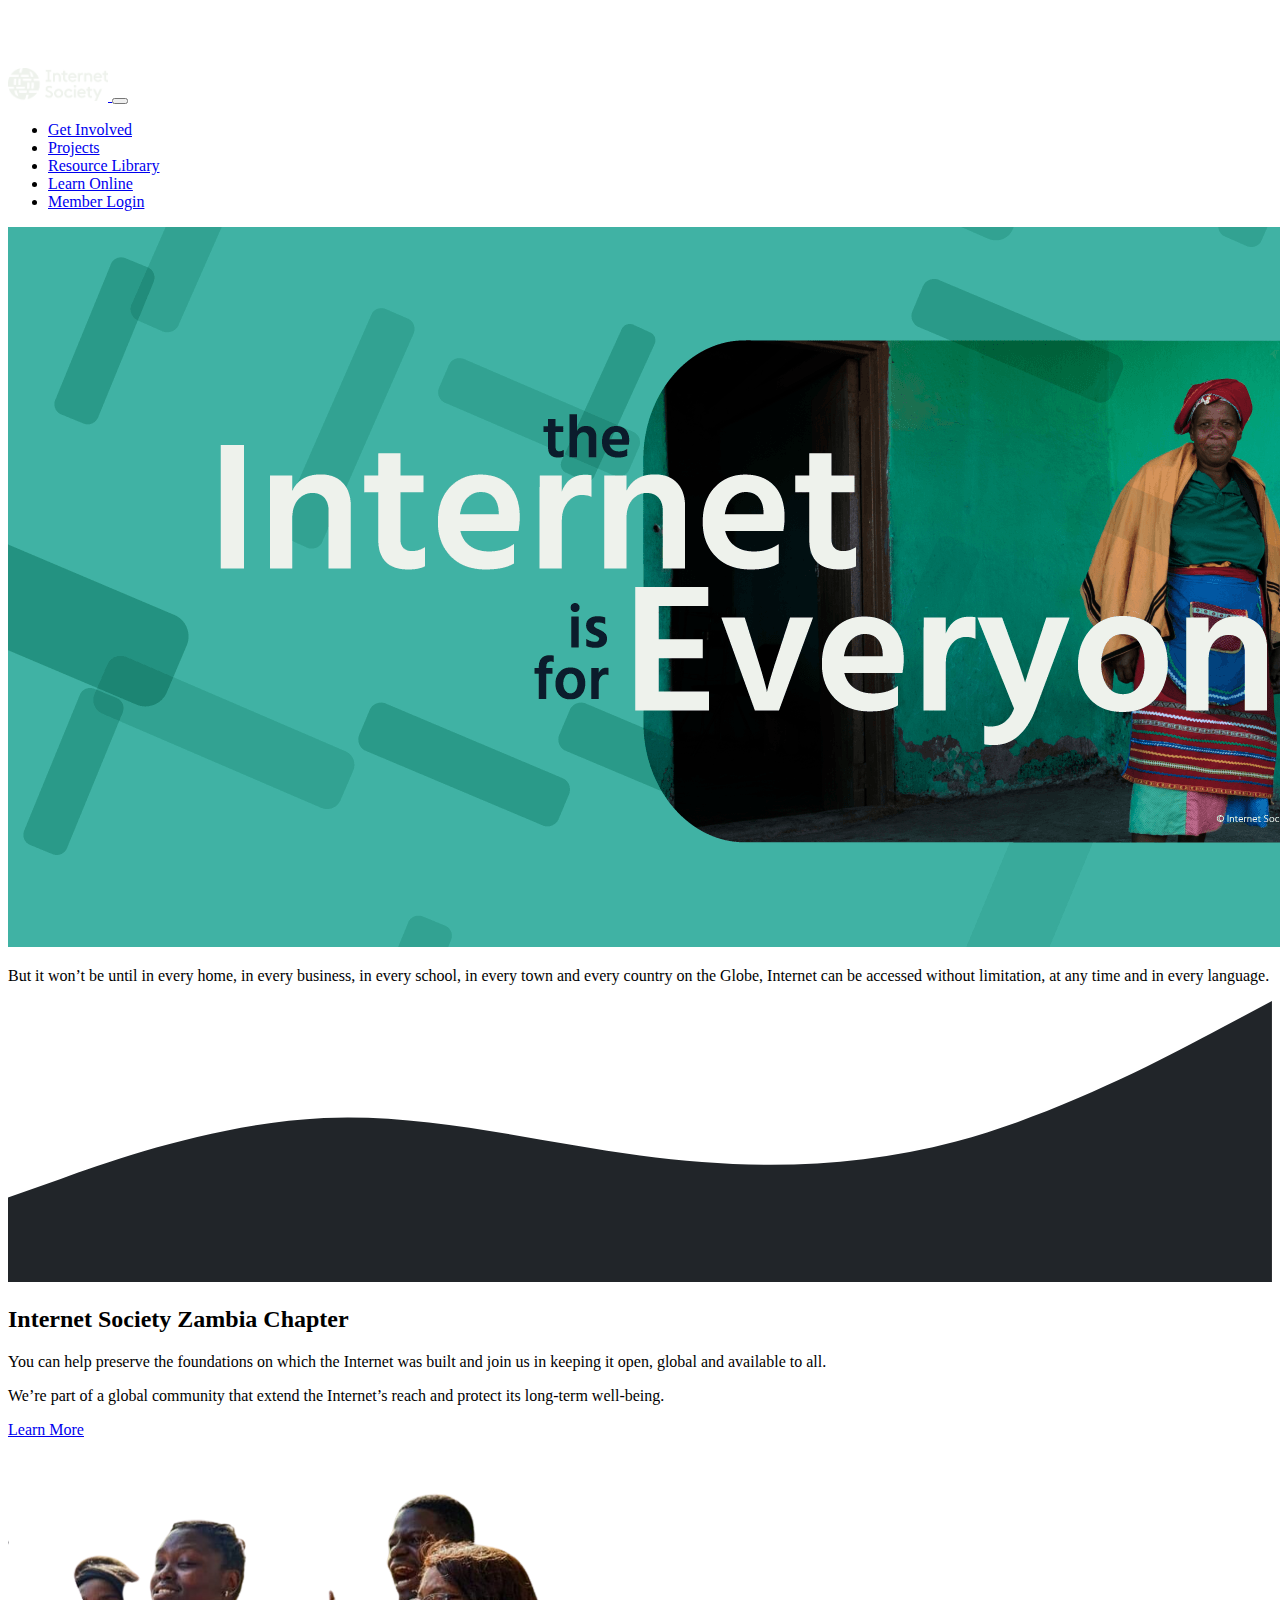
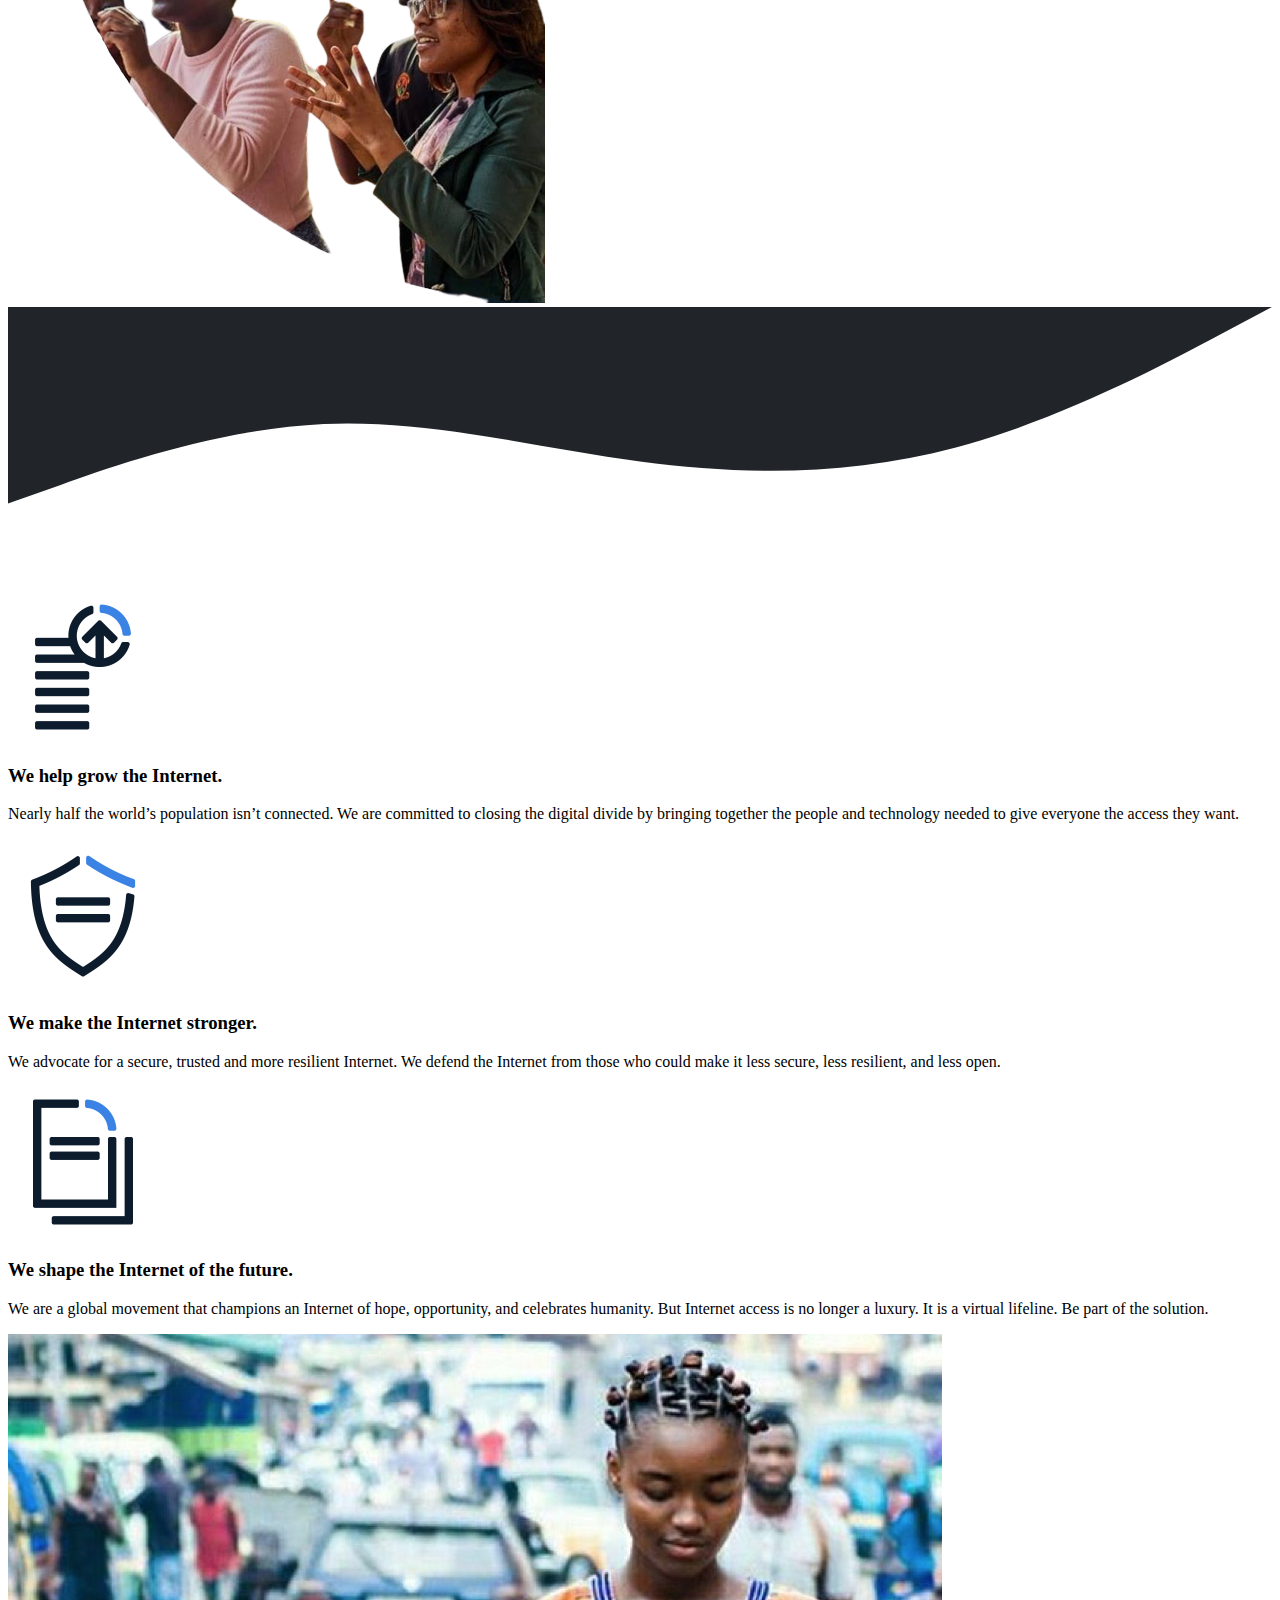
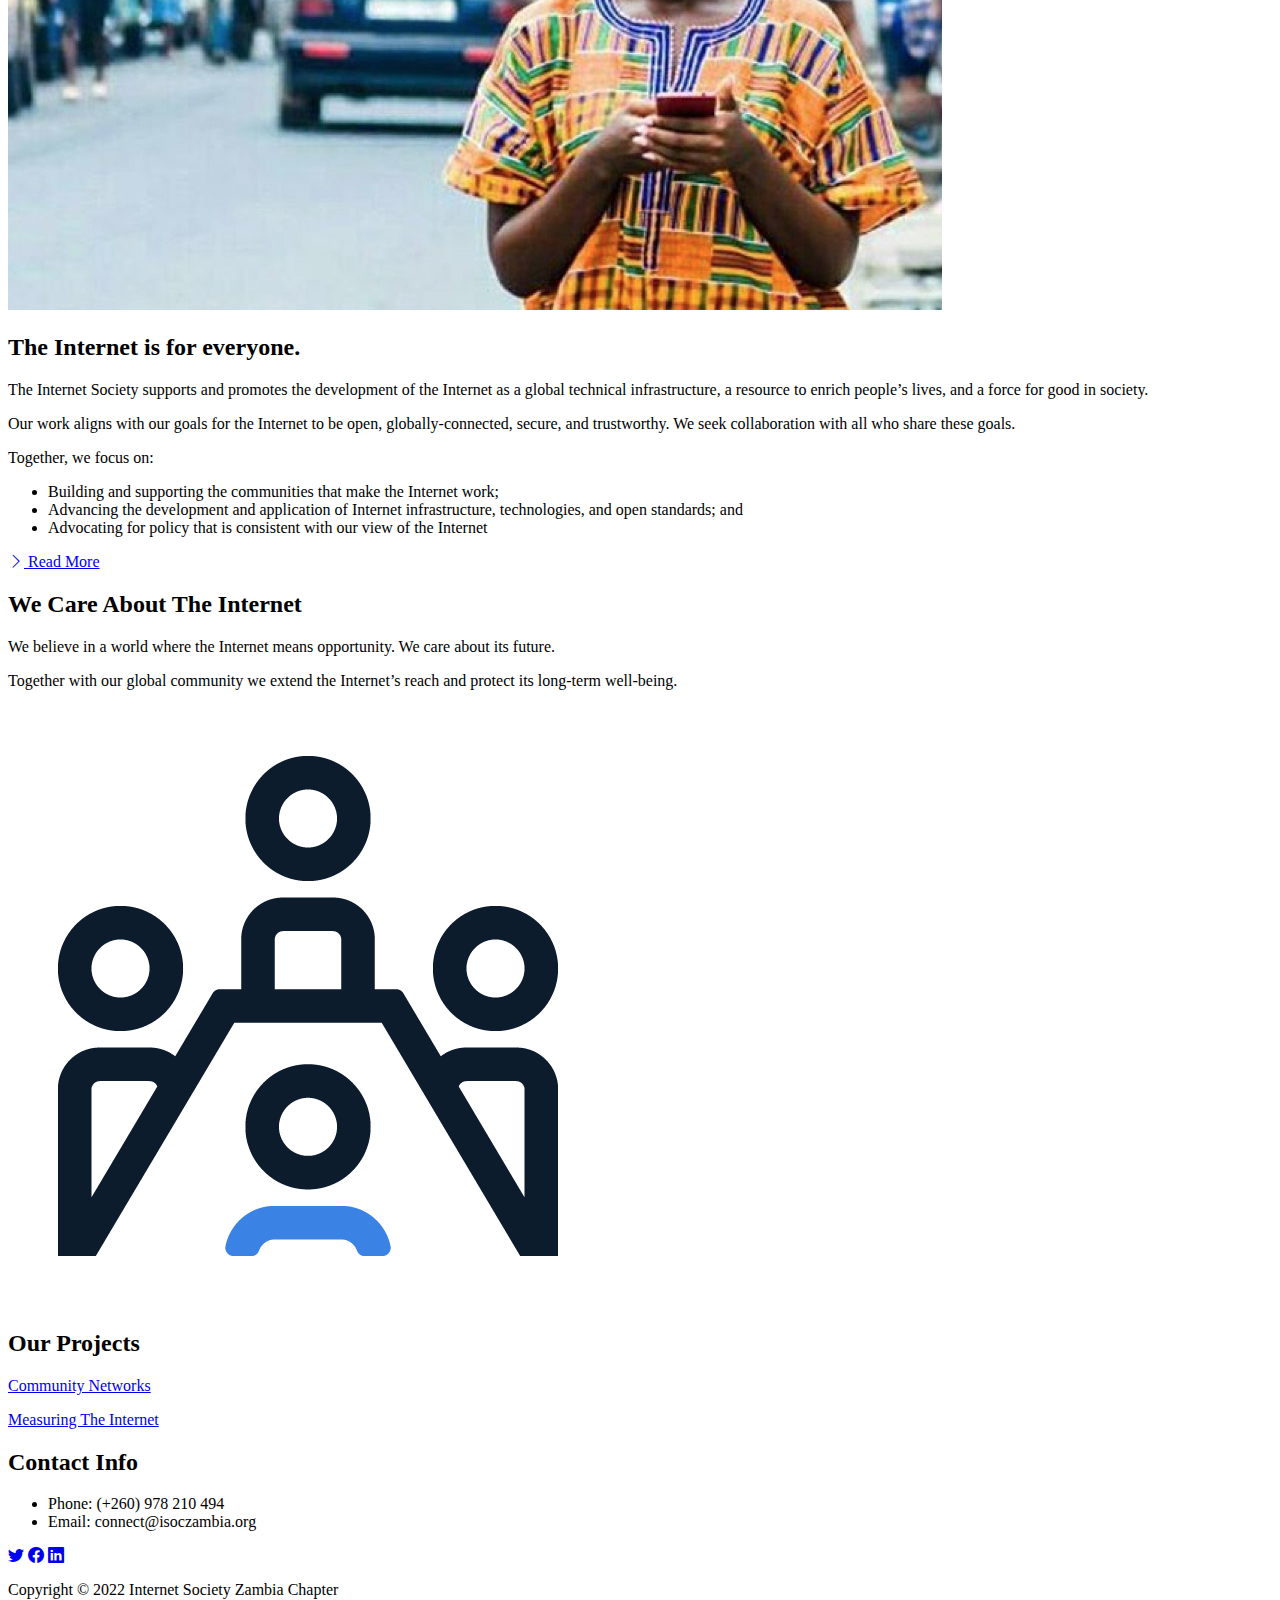
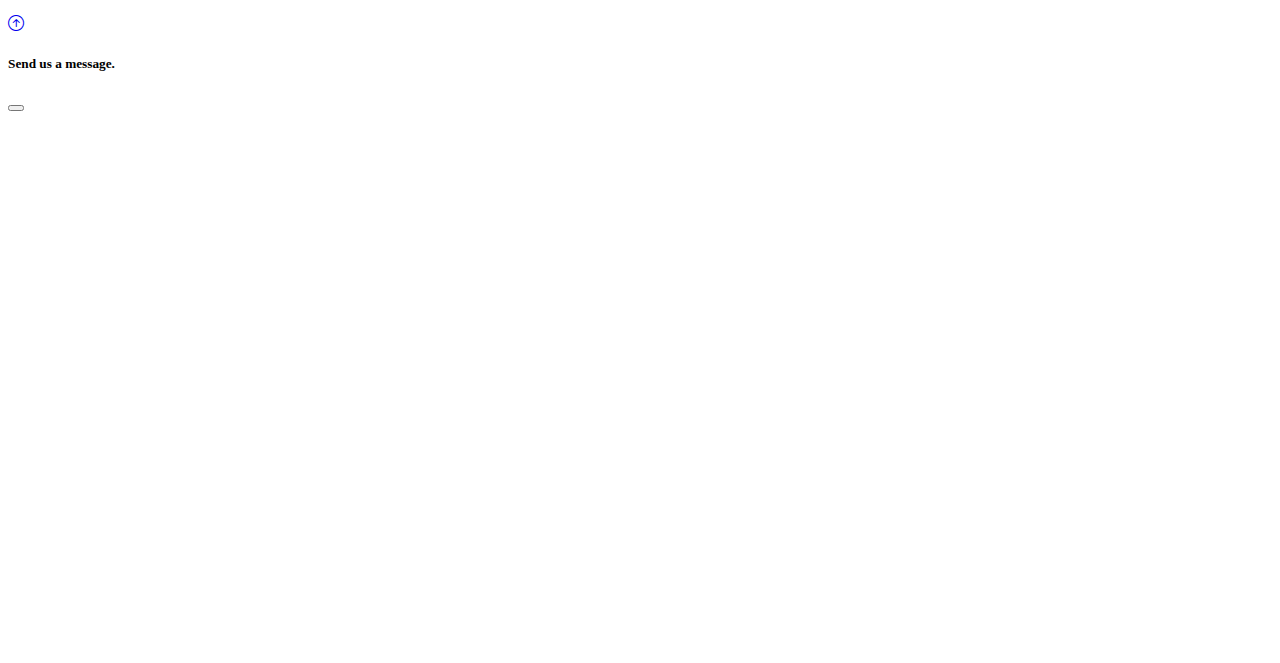
<file: index.html>
<!DOCTYPE html>
<html lang="en">
  <head>
    <meta charset="UTF-8" />
    <meta http-equiv="X-UA-Compatible" content="IE=edge" />
    <meta name="viewport" content="width=device-width, initial-scale=1.0" />
    <link
      href="https://cdn.jsdelivr.net/npm/bootstrap@5.0.1/dist/css/bootstrap.min.css"
      rel="stylesheet"
      integrity="sha384-+0n0xVW2eSR5OomGNYDnhzAbDsOXxcvSN1TPprVMTNDbiYZCxYbOOl7+AMvyTG2x"
      crossorigin="anonymous"
    />
    <link
      rel="stylesheet"
      href="https://cdn.jsdelivr.net/npm/bootstrap-icons@1.3.0/font/bootstrap-icons.css"
    />
    <link
      rel="stylesheet"
      href="https://cdn.jsdelivr.net/npm/bootstrap-icons@1.8.1/font/bootstrap-icons.css"
    />
    <link
      href="https://api.mapbox.com/mapbox-gl-js/v2.1.1/mapbox-gl.css"
      rel="stylesheet"
    />
    <link rel="stylesheet" href="style.css" />
    <title>ISOC Zambia Chapter</title>
  </head>

  <body>
    <!-- Navbar -->
    <nav
      class="navbar navbar-expand-lg bg-dark navbar-dark py-3 fixed-top shadow"
    >
      <div class="container">
        <a class="navbar-brand" href="#">
          <img
            src="/img/ISOC Logo_Light-RGB.png"
            alt=""
            width="100"
            height="100%"
          />
        </a>
        <button
          class="navbar-toggler"
          type="button"
          data-bs-toggle="collapse"
          data-bs-target="#navmenu"
        >
          <span class="navbar-toggler-icon"></span>
        </button>

        <div class="collapse navbar-collapse" id="navmenu">
          <ul class="navbar-nav ms-auto">
            <li class="nav-item">
              <a
                href="#https://www.internetsociety.org/get-involved/"
                target="new"
                class="nav-link"
                >Get Involved</a
              >
            </li>
            <li class="nav-item">
              <a href="#projects" class="nav-link">Projects</a>
            </li>
            <li class="nav-item">
              <a
                href="https://www.internetsociety.org/resource-library/"
                target="new"
                class="nav-link"
                >Resource Library</a
              >
            </li>
            <li class="nav-item">
              <a
                href="https://learning.internetsociety.org/"
                target="new"
                class="nav-link"
                >Learn Online</a
              >
            </li>
            <li class="nav-item">
              <a
                href="https://admin.internetsociety.org/622619/User/Login"
                target="new"
                class="nav-link"
                >Member Login</a
              >
            </li>
          </ul>
        </div>
      </div>
    </nav>

    <img src="./img/slide-2.png" class="d-block w-100" alt="..." />
    <div class="container">
      <p class="display-6 text-center my-5">
        But it won’t be until in every home, in every business, in every school,
        in every town and every country on the Globe, Internet can be accessed
        without limitation, at any time and in every language.
      </p>
    </div>
    <svg xmlns="http://www.w3.org/2000/svg" viewBox="0 0 1440 320">
      <path
        fill="#212529"
        fill-opacity="1"
        d="M0,224L60,202.7C120,181,240,139,360,133.3C480,128,600,160,720,176C840,192,960,192,1080,160C1200,128,1320,64,1380,32L1440,0L1440,320L1380,320C1320,320,1200,320,1080,320C960,320,840,320,720,320C600,320,480,320,360,320C240,320,120,320,60,320L0,320Z"
      ></path>
    </svg>

    <!-- Showcase -->
    <section
      class="bg-dark text-light p-5 p-lg-0 pt-lg-5 text-center text-sm-start"
    >
      <div class="container">
        <div class="d-sm-flex align-items-center justify-content-between">
          <div>
            <h2>
              <span class="text-success">Internet </span>
              <span class="text-danger">Society </span>
              <span class="text-warning">Zambia </span>
              <span style="color: black">Chapter</span>
            </h2>
            <p class="h5 my-4">
              You can help preserve the foundations on which the Internet was
              built and join us in keeping it open, global and available to all.
            </p>
            <p class="h5 my-4">
              We’re part of a global community that extend the Internet’s reach
              and protect its long-term well-being.
            </p>
            <a
              class="btn btn-light btn-lg shadow my-3"
              href="https://www.internetsociety.org/"
              target="_blank"
            >
              Learn More
            </a>
          </div>
          <img
            class="img-fluid w-50 d-sm-block"
            src="img/isoc-members.png"
            alt=""
          />
        </div>
      </div>
    </section>
    <svg xmlns="http://www.w3.org/2000/svg" viewBox="0 0 1440 320">
      <path
        fill="#212529"
        fill-opacity="1"
        d="M0,224L60,202.7C120,181,240,139,360,133.3C480,128,600,160,720,176C840,192,960,192,1080,160C1200,128,1320,64,1380,32L1440,0L1440,0L1380,0C1320,0,1200,0,1080,0C960,0,840,0,720,0C600,0,480,0,360,0C240,0,120,0,60,0L0,0Z"
      ></path>
    </svg>

    <!-- Boxes -->
    <section class="p-5">
      <div class="container">
        <div class="row text-center g-4">
          <div class="col-md">
            <div class="card bg-dark text-light">
              <div class="card-body text-center">
                <div class="h1 mb-3">
                  <img
                    src="img/Iconography-Grants_arrow-Dark-RGB.png"
                    class="img-fluid rounded-circle shadow p-2"
                    width="150px"
                    alt="..."
                  />
                </div>
                <h3 class="card-title mb-3">We help grow the Internet.</h3>
                <p class="card-text">
                  Nearly half the world’s population isn’t connected. We are
                  committed to closing the digital divide by bringing together
                  the people and technology needed to give everyone the access
                  they want.
                </p>
                <!-- <a href="#" class="btn btn-primary">Read More</a> -->
              </div>
            </div>
          </div>
          <div class="col-md">
            <div class="card bg-secondary text-light">
              <div class="card-body text-center">
                <div class="h1 mb-3">
                  <div class="h1 mb-3">
                    <img
                      src="img/Iconography-Trust-Dark-RGB.png"
                      class="img-fluid rounded-circle shadow p-2"
                      width="150px"
                      alt="..."
                    />
                  </div>
                </div>
                <h3 class="card-title mb-3">We make the Internet stronger.</h3>
                <p class="card-text">
                  We advocate for a secure, trusted and more resilient Internet.
                  We defend the Internet from those who could make it less
                  secure, less resilient, and less open.
                </p>
                <!-- <a href="#" class="btn btn-dark">Read More</a> -->
              </div>
            </div>
          </div>
          <div class="col-md">
            <div class="card bg-dark text-light">
              <div class="card-body text-center">
                <div class="h1 mb-3">
                  <div class="h1 mb-3">
                    <img
                      src="img/Iconography-Policy-Dark-RGB.png"
                      class="img-fluid rounded-circle shadow p-2"
                      width="150px"
                      alt="..."
                    />
                  </div>
                </div>
                <h3 class="card-title mb-3">
                  We shape the Internet of the future.
                </h3>
                <p class="card-text">
                  We are a global movement that champions an Internet of hope,
                  opportunity, and celebrates humanity. But Internet access is
                  no longer a luxury. It is a virtual lifeline. Be part of the
                  solution.
                </p>
                <!-- <a href="#" class="btn btn-primary">Read More</a> -->
              </div>
            </div>
          </div>
        </div>
      </div>
    </section>

    <!-- Learn Sections -->
    <section id="learn" class="p-5">
      <div class="container">
        <div class="row align-items-center justify-content-between">
          <div class="col-md">
            <img
              src="img/girl-using-internet-on-mobile.jpg"
              class="img-fluid"
              alt=""
            />
          </div>
          <div class="col-md p-5">
            <h2>The Internet is for everyone.</h2>
            <p class="lead">
              The Internet Society supports and promotes the development of the
              Internet as a global technical infrastructure, a resource to
              enrich people’s lives, and a force for good in society.
            </p>
            <p>
              Our work aligns with our goals for the Internet to be open,
              globally-connected, secure, and trustworthy. We seek collaboration
              with all who share these goals.
            </p>
            <p></p>

            <p>Together, we focus on:</p>

            <ul>
              <li>
                Building and supporting the communities that make the Internet
                work;
              </li>
              <li>
                Advancing the development and application of Internet
                infrastructure, technologies, and open standards; and
              </li>
              <li>
                Advocating for policy that is consistent with our view of the
                Internet
              </li>
            </ul>

            <a
              href="https://www.internetsociety.org/about-internet-society/"
              target="new"
              class="btn btn-light mt-3"
            >
              <i class="bi bi-chevron-right"></i> Read More
            </a>
          </div>
        </div>
      </div>
    </section>

    <section id="learn" class="p-5 bg-dark text-light">
      <div class="container">
        <div class="row align-items-center justify-content-between">
          <div class="col-md p-5">
            <h2>We Care About The Internet</h2>
            <p class="lead">
              We believe in a world where the Internet means opportunity. We
              care about its future.
            </p>
            <p class="lead">
              Together with our global community we extend the Internet’s reach
              and protect its long-term well-being.
            </p>
            <!-- <a href="#" class="btn btn-light mt-3">
              <i class="bi bi-chevron-right"></i> Read More
            </a> -->
          </div>
          <div class="col-md">
            <img
              src="img/Iconography-Multistakeholder-Dark-RGB.png"
              class="img-fluid"
              alt=""
            />
          </div>
        </div>
      </div>
    </section>

    <!-- Question Accordion -->
    <section id="projects" class="p-5">
      <div class="container">
        <h2 class="text-center mb-4">Our Projects</h2>
        <p class="h4 text-center">
          <a
            href="https://www.internetsociety.org/issues/community-networks/"
            target="new"
            >Community Networks</a
          >
        </p>
        <p class="h4 text-center">
          <a
            href="https://www.internetsociety.org/issues/measurement/"
            target="new"
            >Measuring The Internet</a
          >
        </p>
      </div>
    </section>

    <!-- Contact & Map -->
    <section class="p-5">
      <div class="container">
        <div class="row g-4">
          <div class="col-md">
            <h2 class="text-center mb-4">Contact Info</h2>
            <ul class="list-group list-group-flush lead">
              <li class="list-group-item">
                <span class="fw-bold">Phone:</span> (+260) 978 210 494
              </li>
              <li class="list-group-item">
                <span class="fw-bold">Email:</span> connect@isoczambia.org
              </li>
              <!-- <li class="list-group-item">
                            <span class="fw-bold">Physical Address:</span> Plot 16948B,
                            Thabo Mbeki Rd, Lusaka 10101
                        </li> -->
            </ul>
          </div>
          <div class="col-md">
            <div id="map"></div>
          </div>
        </div>
      </div>
    </section>

    <!-- Footer -->
    <footer class="p-5 bg-dark text-white text-center position-relative">
      <div class="container">
        <p class="h1 text-white">
          <a href="https://twitter.com/isoczm" target="new"
            ><i class="bi bi-twitter"></i
          ></a>
          <a
            href="https://www.facebook.com/Internet-Society-Zambia-Chapter-104385985211042"
            target="new"
            ><i class="bi bi-facebook"></i
          ></a>
          <a href="https://www.linkedin.com/company/isoczm/" target="new"
            ><i class="bi bi-linkedin"></i
          ></a>
        </p>
        <p class="lead">
          Copyright &copy; 2022 Internet Society Zambia Chapter
        </p>

        <a href="#" class="position-absolute bottom-0 end-0 p-5">
          <i class="bi bi-arrow-up-circle h1"></i>
        </a>
      </div>
    </footer>

    <!-- Modal -->
    <div
      class="modal fade"
      id="enroll"
      tabindex="-1"
      aria-labelledby="enrollLabel"
      aria-hidden="true"
    >
      <div class="modal-dialog">
        <div class="modal-content">
          <div class="modal-header">
            <h5 class="modal-title" id="enrollLabel">Send us a message.</h5>
            <button
              type="button"
              class="btn-close"
              data-bs-dismiss="modal"
              aria-label="Close"
            ></button>
          </div>
          <div class="modal-body">
            <iframe
              id="JotFormIFrame-212431130799554"
              title="Clone of General Inquiry Contact Form"
              onload="window.parent.scrollTo(0,0)"
              allowtransparency="true"
              allowfullscreen="true"
              allow="geolocation; microphone; camera"
              src="https://form.jotform.com/212431130799554"
              frameborder="0"
              style="min-width: 100%; height: 539px; border: none"
              scrolling="no"
            >
            </iframe>
            <script type="text/javascript">
              var ifr = document.getElementById(
                "JotFormIFrame-212431130799554"
              );
              if (ifr) {
                var src = ifr.src;
                var iframeParams = [];
                if (
                  window.location.href &&
                  window.location.href.indexOf("?") > -1
                ) {
                  iframeParams = iframeParams.concat(
                    window.location.href
                      .substr(window.location.href.indexOf("?") + 1)
                      .split("&")
                  );
                }
                if (src && src.indexOf("?") > -1) {
                  iframeParams = iframeParams.concat(
                    src.substr(src.indexOf("?") + 1).split("&")
                  );
                  src = src.substr(0, src.indexOf("?"));
                }
                iframeParams.push("isIframeEmbed=1");
                ifr.src = src + "?" + iframeParams.join("&");
              }
              window.handleIFrameMessage = function (e) {
                if (typeof e.data === "object") {
                  return;
                }
                var args = e.data.split(":");
                if (args.length > 2) {
                  iframe = document.getElementById(
                    "JotFormIFrame-" + args[args.length - 1]
                  );
                } else {
                  iframe = document.getElementById("JotFormIFrame");
                }
                if (!iframe) {
                  return;
                }
                switch (args[0]) {
                  case "scrollIntoView":
                    iframe.scrollIntoView();
                    break;
                  case "setHeight":
                    iframe.style.height = args[1] + "px";
                    break;
                  case "collapseErrorPage":
                    if (iframe.clientHeight > window.innerHeight) {
                      iframe.style.height = window.innerHeight + "px";
                    }
                    break;
                  case "reloadPage":
                    window.location.reload();
                    break;
                  case "loadScript":
                    if (
                      !window.isPermitted(e.origin, [
                        "jotform.com",
                        "jotform.pro",
                      ])
                    ) {
                      break;
                    }
                    var src = args[1];
                    if (args.length > 3) {
                      src = args[1] + ":" + args[2];
                    }
                    var script = document.createElement("script");
                    script.src = src;
                    script.type = "text/javascript";
                    document.body.appendChild(script);
                    break;
                  case "exitFullscreen":
                    if (window.document.exitFullscreen)
                      window.document.exitFullscreen();
                    else if (window.document.mozCancelFullScreen)
                      window.document.mozCancelFullScreen();
                    else if (window.document.mozCancelFullscreen)
                      window.document.mozCancelFullScreen();
                    else if (window.document.webkitExitFullscreen)
                      window.document.webkitExitFullscreen();
                    else if (window.document.msExitFullscreen)
                      window.document.msExitFullscreen();
                    break;
                }
                var isJotForm = e.origin.indexOf("jotform") > -1 ? true : false;
                if (
                  isJotForm &&
                  "contentWindow" in iframe &&
                  "postMessage" in iframe.contentWindow
                ) {
                  var urls = {
                    docurl: encodeURIComponent(document.URL),
                    referrer: encodeURIComponent(document.referrer),
                  };
                  iframe.contentWindow.postMessage(
                    JSON.stringify({ type: "urls", value: urls }),
                    "*"
                  );
                }
              };
              window.isPermitted = function (originUrl, whitelisted_domains) {
                var url = document.createElement("a");
                url.href = originUrl;
                var hostname = url.hostname;
                var result = false;
                if (typeof hostname !== "undefined") {
                  whitelisted_domains.forEach(function (element) {
                    if (
                      hostname.slice(-1 * element.length - 1) ===
                        ".".concat(element) ||
                      hostname === element
                    ) {
                      result = true;
                    }
                  });
                  return result;
                }
              };
              if (window.addEventListener) {
                window.addEventListener("message", handleIFrameMessage, false);
              } else if (window.attachEvent) {
                window.attachEvent("onmessage", handleIFrameMessage);
              }
            </script>
          </div>
          <div class="modal-footer">
            <!-- <button
              type="button"
              class="btn btn-secondary"
              data-bs-dismiss="modal"
            >
              Close
            </button>
            <button type="button" class="btn btn-primary">Submit</button> -->
          </div>
        </div>
      </div>
    </div>

    <script
      src="https://cdn.jsdelivr.net/npm/bootstrap@5.0.1/dist/js/bootstrap.bundle.min.js"
      integrity="sha384-gtEjrD/SeCtmISkJkNUaaKMoLD0//ElJ19smozuHV6z3Iehds+3Ulb9Bn9Plx0x4"
      crossorigin="anonymous"
    ></script>
    <script src="https://api.mapbox.com/mapbox-gl-js/v2.1.1/mapbox-gl.js"></script>

    <script>
      mapboxgl.accessToken =
        "pk.eyJ1IjoiYnRyYXZlcnN5IiwiYSI6ImNrbmh0dXF1NzBtbnMyb3MzcTBpaG10eXcifQ.h5ZyYCglnMdOLAGGiL1Auw";
      var map = new mapboxgl.Map({
        container: "map",
        style: "mapbox://styles/mapbox/streets-v11",
        center: [-71.060982, 42.35725],
        zoom: 18,
      });
    </script>
  </body>
</html>
</file>
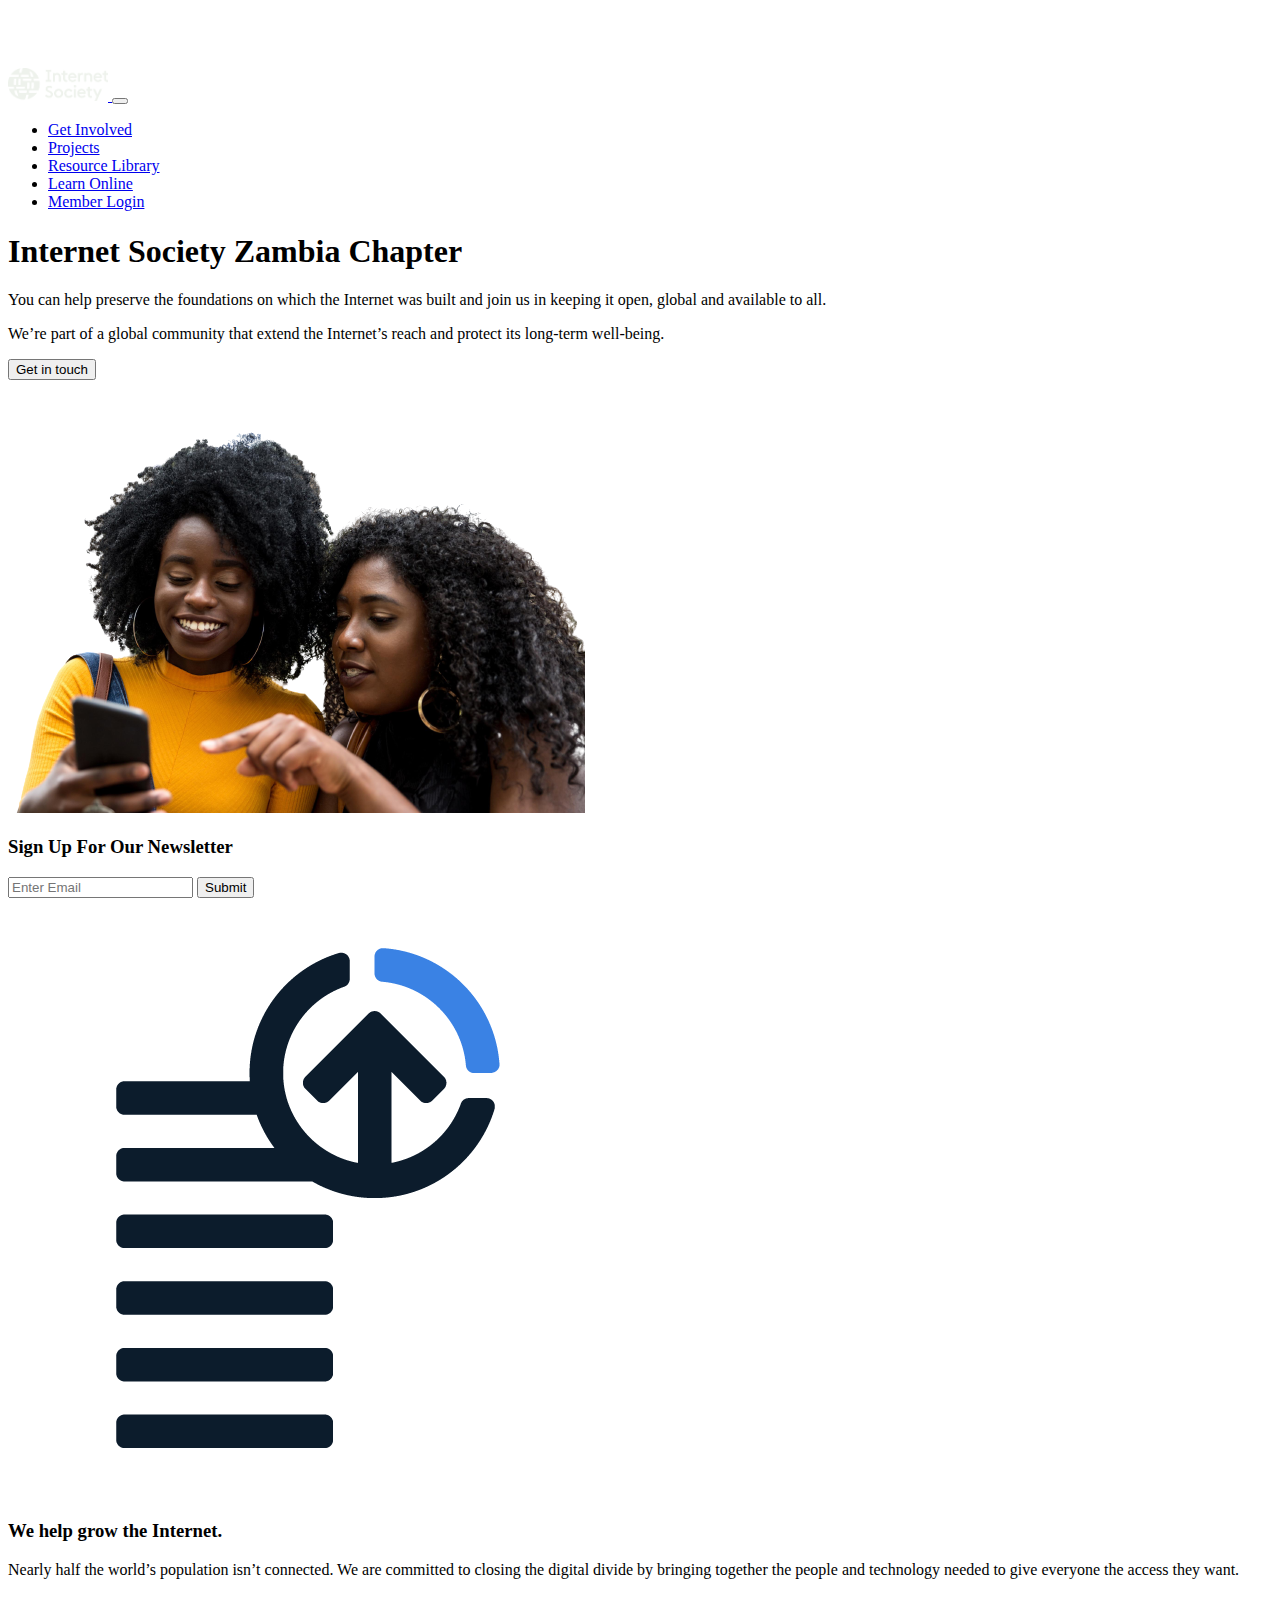
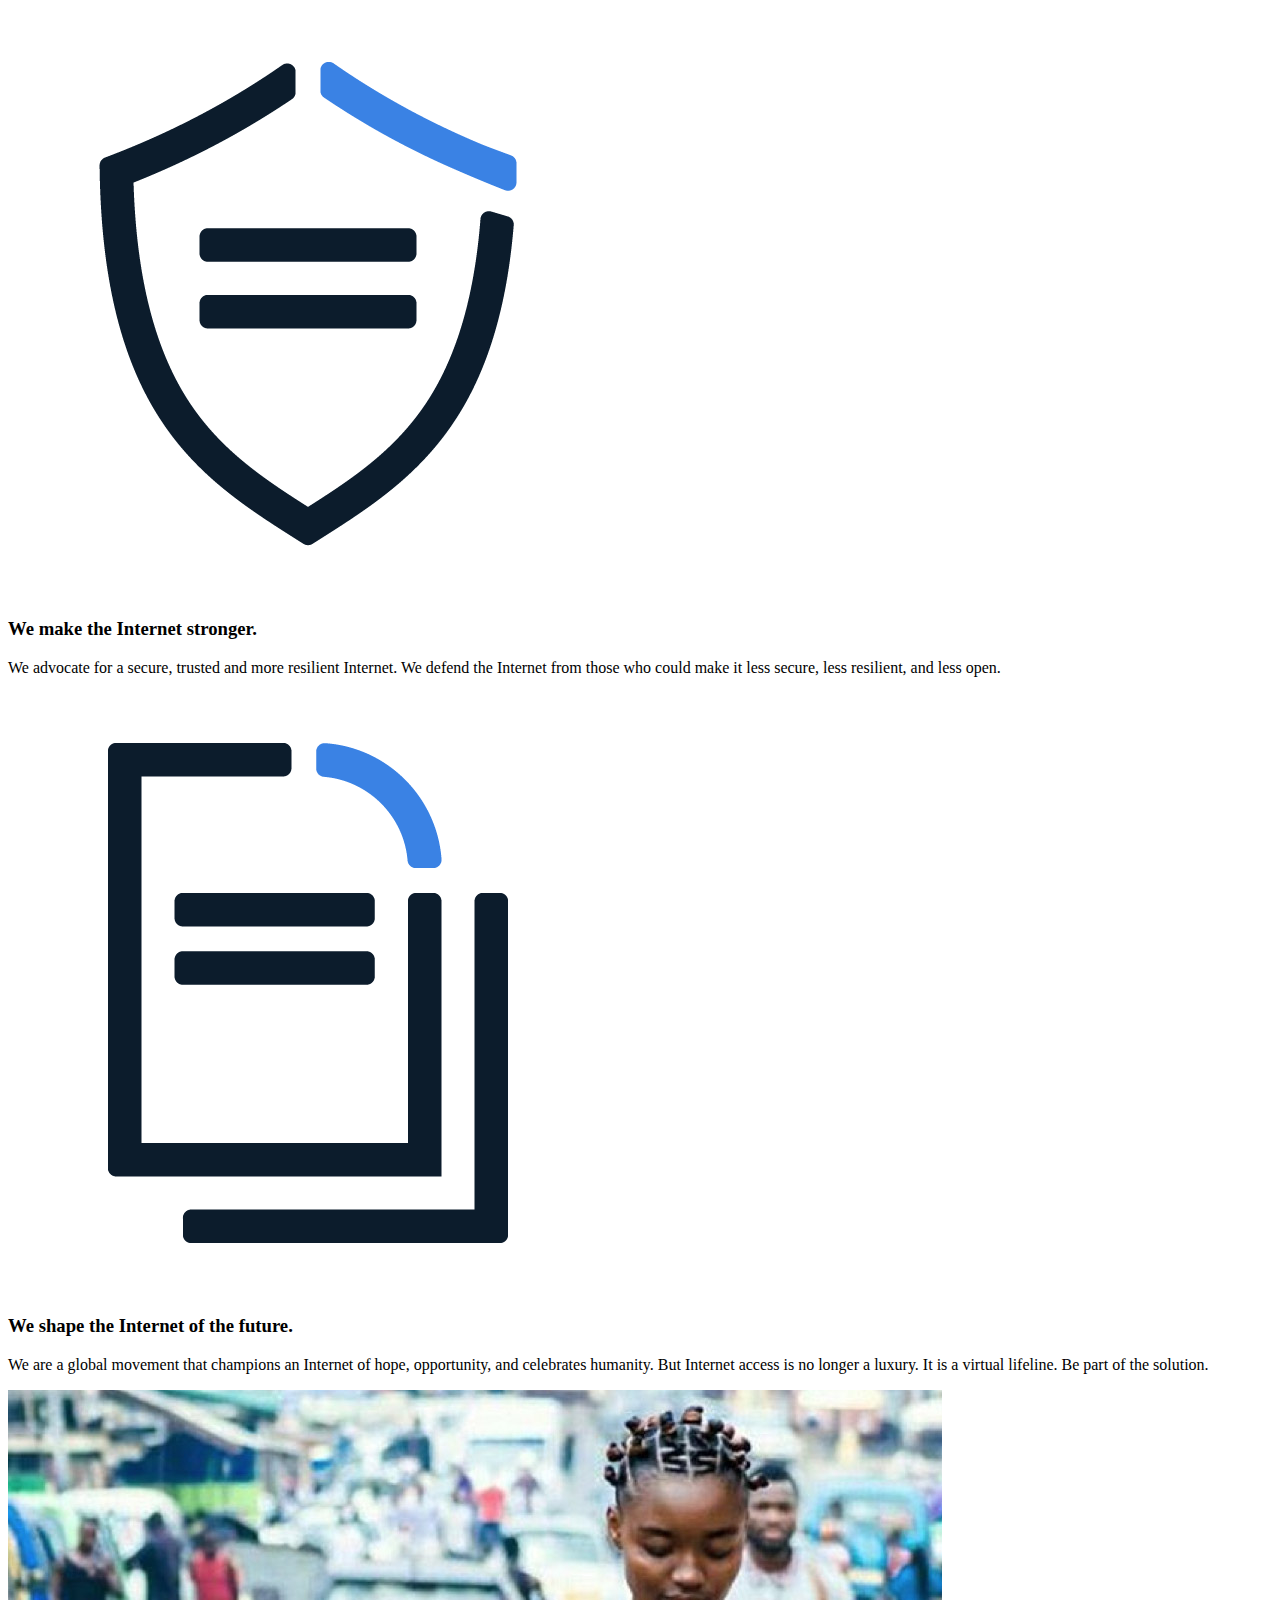
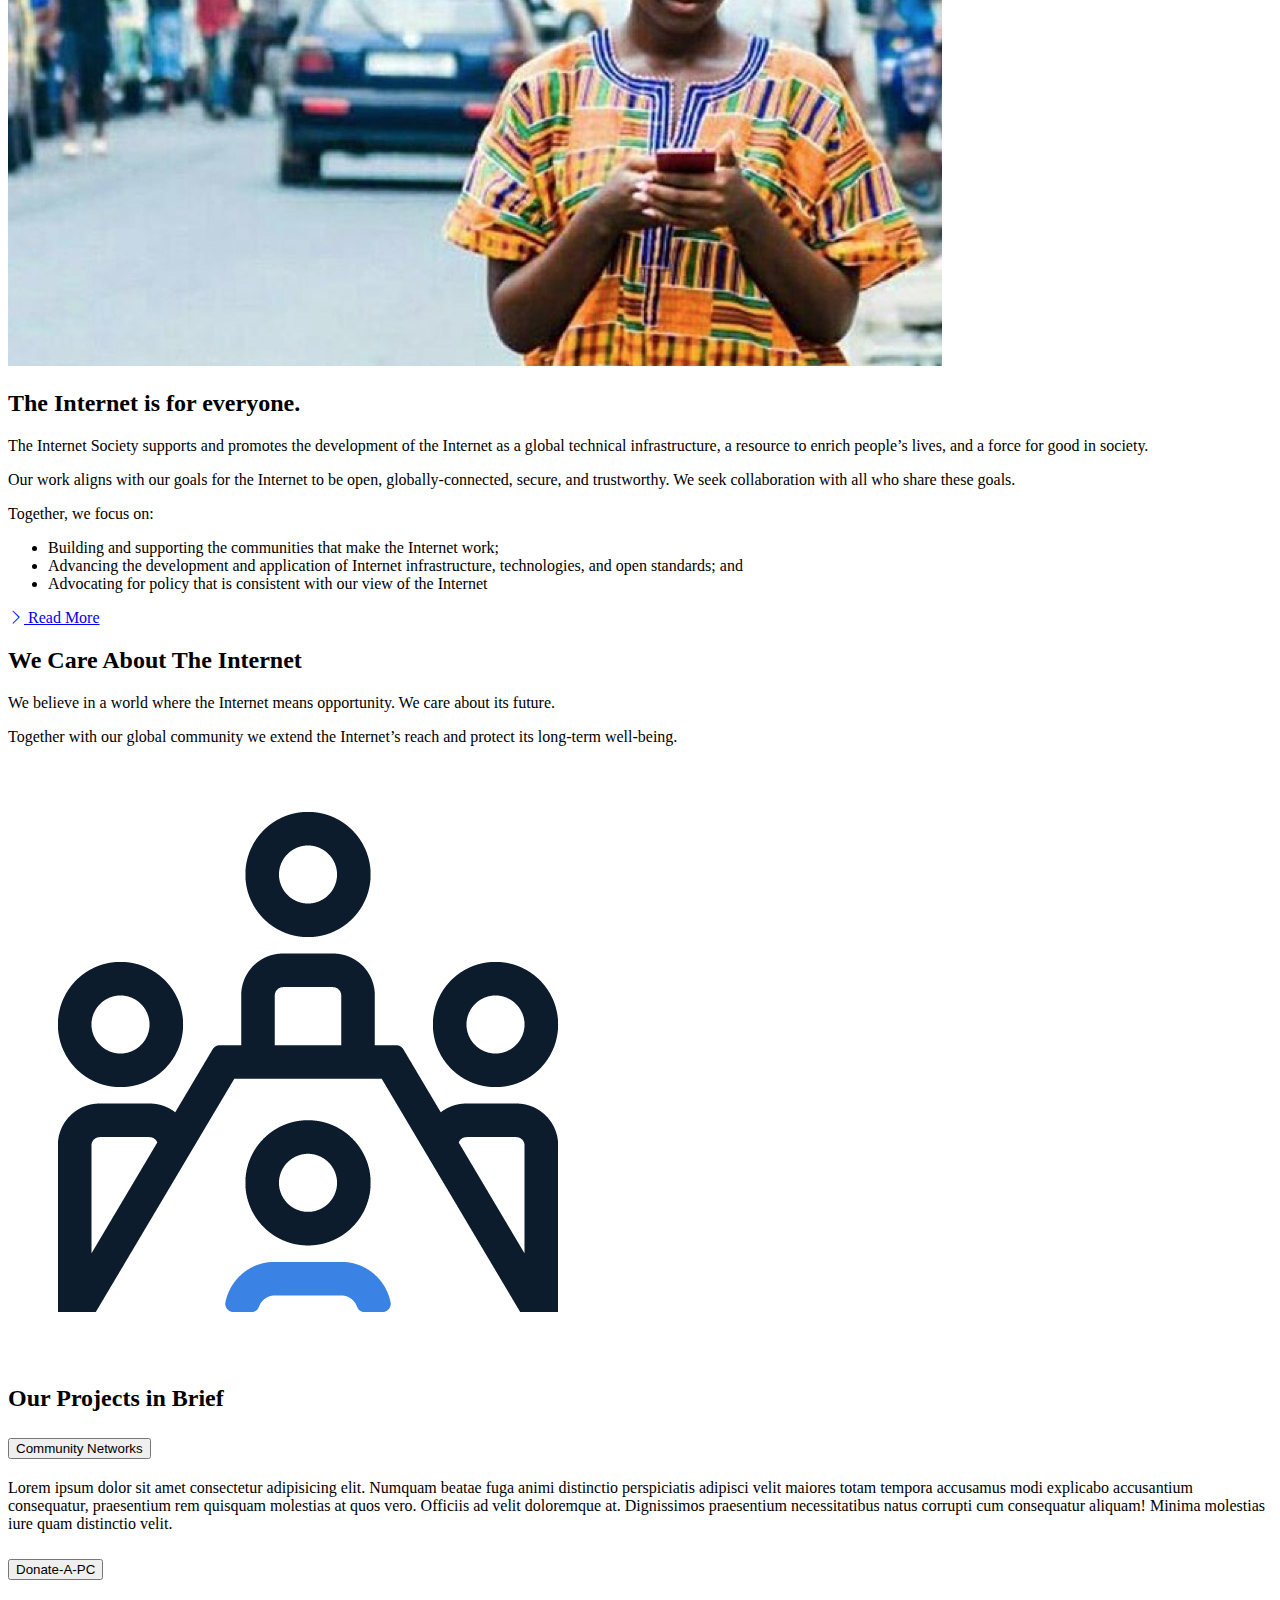
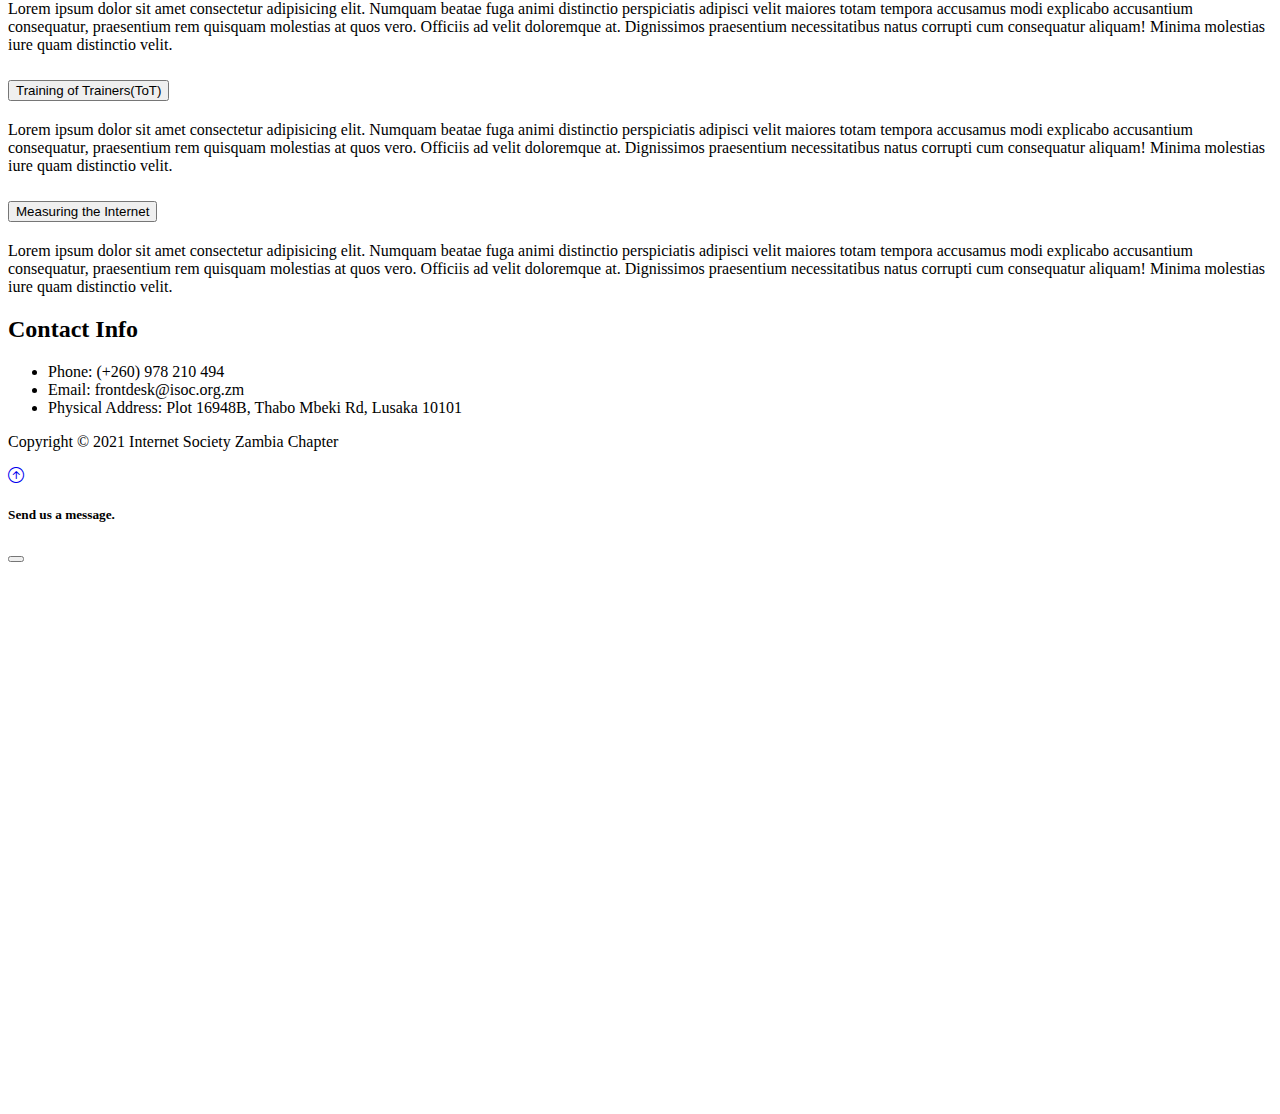
<file: index-main.html>
<!DOCTYPE html>
<html lang="en">

<head>
  <meta charset="UTF-8" />
  <meta http-equiv="X-UA-Compatible" content="IE=edge" />
  <meta name="viewport" content="width=device-width, initial-scale=1.0" />
  <link href="https://cdn.jsdelivr.net/npm/bootstrap@5.0.1/dist/css/bootstrap.min.css" rel="stylesheet"
    integrity="sha384-+0n0xVW2eSR5OomGNYDnhzAbDsOXxcvSN1TPprVMTNDbiYZCxYbOOl7+AMvyTG2x" crossorigin="anonymous" />
  <link rel="stylesheet" href="https://cdn.jsdelivr.net/npm/bootstrap-icons@1.3.0/font/bootstrap-icons.css" />
  <link href="https://api.mapbox.com/mapbox-gl-js/v2.1.1/mapbox-gl.css" rel="stylesheet" />
  <link rel="stylesheet" href="style.css" />
  <title>ISOC Zambia</title>
</head>

<body>
  <!-- Navbar -->
  <nav class="navbar navbar-expand-lg bg-dark navbar-dark py-3 fixed-top">
    <div class="container">
      <a class="navbar-brand" href="#">
        <img src="/img/ISOC Logo_Light-RGB.png" alt="" width="100" height="100%" />
      </a>
      <button class="navbar-toggler" type="button" data-bs-toggle="collapse" data-bs-target="#navmenu">
        <span class="navbar-toggler-icon"></span>
      </button>

      <div class="collapse navbar-collapse" id="navmenu">
        <ul class="navbar-nav ms-auto">
          <li class="nav-item">
            <a href="#https://www.internetsociety.org/get-involved/" target="new" class="nav-link">Get Involved</a>
          </li>
          <li class="nav-item">
            <a href="#projects" class="nav-link">Projects</a>
          </li>
          <li class="nav-item">
            <a href="https://www.internetsociety.org/resource-library/" target="new" class="nav-link">Resource
              Library</a>
          </li>
          <li class="nav-item">
            <a href="https://learning.internetsociety.org/" target="new" class="nav-link">Learn Online</a>
          </li>
          <li class="nav-item">
            <a href="https://admin.internetsociety.org/622619/User/Login" target="new" class="nav-link">Member Login</a>
          </li>
        </ul>
      </div>
    </div>
  </nav>

  <!-- Showcase -->
  <section class="bg-dark text-light p-5 p-lg-0 pt-lg-5 text-center text-sm-start">
    <div class="container">
      <div class="d-sm-flex align-items-center justify-content-between">
        <div>
          <h1>
            Internet Society
            <span class="text-success"> Zambia</span><span class="text-warning"> Cha</span><span
              class="text-danger">pter</span>
          </h1>
          <p class="lead my-4">
            You can help preserve the foundations on which the Internet was
            built and join us in keeping it open, global and available to all.
          </p>
          <p>
            We’re part of a global community that extend the Internet’s reach
            and protect its long-term well-being.
          </p>
          <button class="btn btn-primary btn-lg" data-bs-toggle="modal" data-bs-target="#enroll">
            Get in touch
          </button>
        </div>
        <img class="img-fluid w-50 d-sm-block" src="img/bg.png" alt="" />
      </div>
    </div>
  </section>

  <!-- Newsletter -->
  <section class="bg-primary text-light p-5">
    <div class="container">
      <div class="d-md-flex justify-content-between align-items-center">
        <h3 class="mb-3 mb-md-0">Sign Up For Our Newsletter</h3>

        <div class="input-group news-input">
          <input type="text" class="form-control" placeholder="Enter Email" />
          <button class="btn btn-dark btn-lg" type="button">Submit</button>
        </div>
      </div>
    </div>
  </section>

  <!-- Boxes -->
  <section class="p-5">
    <div class="container">
      <div class="row text-center g-4">
        <div class="col-md">
          <div class="card bg-dark text-light">
            <div class="card-body text-center">
              <div class="h1 mb-3">
                <img src="img/Iconography-Grants_arrow-Dark-RGB.png" class="img-fluid" alt="..." />
              </div>
              <h3 class="card-title mb-3">We help grow the Internet.</h3>
              <p class="card-text">
                Nearly half the world’s population isn’t connected. We are
                committed to closing the digital divide by bringing together
                the people and technology needed to give everyone the access
                they want.
              </p>
              <!-- <a href="#" class="btn btn-primary">Read More</a> -->
            </div>
          </div>
        </div>
        <div class="col-md">
          <div class="card bg-secondary text-light">
            <div class="card-body text-center">
              <div class="h1 mb-3">
                <div class="h1 mb-3">
                  <img src="img/Iconography-Trust-Dark-RGB.png" class="img-fluid" alt="..." />
                </div>
              </div>
              <h3 class="card-title mb-3">We make the Internet stronger.</h3>
              <p class="card-text">
                We advocate for a secure, trusted and more resilient Internet.
                We defend the Internet from those who could make it less
                secure, less resilient, and less open.
              </p>
              <!-- <a href="#" class="btn btn-dark">Read More</a> -->
            </div>
          </div>
        </div>
        <div class="col-md">
          <div class="card bg-dark text-light">
            <div class="card-body text-center">
              <div class="h1 mb-3">
                <div class="h1 mb-3">
                  <img src="img/Iconography-Policy-Dark-RGB.png" class="img-fluid" alt="..." />
                </div>
              </div>
              <h3 class="card-title mb-3">
                We shape the Internet of the future.
              </h3>
              <p class="card-text">
                We are a global movement that champions an Internet of hope,
                opportunity, and celebrates humanity. But Internet access is
                no longer a luxury. It is a virtual lifeline. Be part of the
                solution.
              </p>
              <!-- <a href="#" class="btn btn-primary">Read More</a> -->
            </div>
          </div>
        </div>
      </div>
    </div>
  </section>

  <!-- Learn Sections -->
  <section id="learn" class="p-5">
    <div class="container">
      <div class="row align-items-center justify-content-between">
        <div class="col-md">
          <img src="img/girl-using-internet-on-mobile.jpg" class="img-fluid" alt="" />
        </div>
        <div class="col-md p-5">
          <h2>The Internet is for everyone.</h2>
          <p class="lead">
            The Internet Society supports and promotes the development of the
            Internet as a global technical infrastructure, a resource to
            enrich people’s lives, and a force for good in society.
          </p>
          <p>
            Our work aligns with our goals for the Internet to be open,
            globally-connected, secure, and trustworthy. We seek collaboration
            with all who share these goals.
          </p>
          <p></p>

          <p>Together, we focus on:</p>

          <ul>
            <li>
              Building and supporting the communities that make the Internet
              work;
            </li>
            <li>
              Advancing the development and application of Internet
              infrastructure, technologies, and open standards; and
            </li>
            <li>
              Advocating for policy that is consistent with our view of the
              Internet
            </li>
          </ul>

          <a href="https://www.internetsociety.org/about-internet-society/" target="new" class="btn btn-light mt-3">
            <i class="bi bi-chevron-right"></i> Read More
          </a>
        </div>
      </div>
    </div>
  </section>

  <section id="learn" class="p-5 bg-dark text-light">
    <div class="container">
      <div class="row align-items-center justify-content-between">
        <div class="col-md p-5">
          <h2>We Care About The Internet</h2>
          <p class="lead">
            We believe in a world where the Internet means opportunity. We
            care about its future.
          </p>
          <p class="lead">
            Together with our global community we extend the Internet’s reach
            and protect its long-term well-being.
          </p>
          <!-- <a href="#" class="btn btn-light mt-3">
              <i class="bi bi-chevron-right"></i> Read More
            </a> -->
        </div>
        <div class="col-md">
          <img src="img/Iconography-Multistakeholder-Dark-RGB.png" class="img-fluid" alt="" />
        </div>
      </div>
    </div>
  </section>

  <!-- Question Accordion -->
  <section id="projects" class="p-5">
    <div class="container">
      <h2 class="text-center mb-4">Our Projects in Brief</h2>
      <div class="accordion accordion-flush" id="questions">
        <!-- Item 1 -->
        <div class="accordion-item">
          <h2 class="accordion-header">
            <button class="accordion-button collapsed" type="button" data-bs-toggle="collapse"
              data-bs-target="#question-one">
              Community Networks
            </button>
          </h2>
          <div id="question-one" class="accordion-collapse collapse" data-bs-parent="#questions">
            <div class="accordion-body">
              Lorem ipsum dolor sit amet consectetur adipisicing elit. Numquam
              beatae fuga animi distinctio perspiciatis adipisci velit maiores
              totam tempora accusamus modi explicabo accusantium consequatur,
              praesentium rem quisquam molestias at quos vero. Officiis ad
              velit doloremque at. Dignissimos praesentium necessitatibus
              natus corrupti cum consequatur aliquam! Minima molestias iure
              quam distinctio velit.
            </div>
          </div>
        </div>
        <!-- Item 2 -->
        <div class="accordion-item">
          <h2 class="accordion-header">
            <button class="accordion-button collapsed" type="button" data-bs-toggle="collapse"
              data-bs-target="#question-two">
              Donate-A-PC
            </button>
          </h2>
          <div id="question-two" class="accordion-collapse collapse" data-bs-parent="#questions">
            <div class="accordion-body">
              Lorem ipsum dolor sit amet consectetur adipisicing elit. Numquam
              beatae fuga animi distinctio perspiciatis adipisci velit maiores
              totam tempora accusamus modi explicabo accusantium consequatur,
              praesentium rem quisquam molestias at quos vero. Officiis ad
              velit doloremque at. Dignissimos praesentium necessitatibus
              natus corrupti cum consequatur aliquam! Minima molestias iure
              quam distinctio velit.
            </div>
          </div>
        </div>
        <!-- Item 3 -->
        <div class="accordion-item">
          <h2 class="accordion-header">
            <button class="accordion-button collapsed" type="button" data-bs-toggle="collapse"
              data-bs-target="#question-three">
              Training of Trainers(ToT)
            </button>
          </h2>
          <div id="question-three" class="accordion-collapse collapse" data-bs-parent="#questions">
            <div class="accordion-body">
              Lorem ipsum dolor sit amet consectetur adipisicing elit. Numquam
              beatae fuga animi distinctio perspiciatis adipisci velit maiores
              totam tempora accusamus modi explicabo accusantium consequatur,
              praesentium rem quisquam molestias at quos vero. Officiis ad
              velit doloremque at. Dignissimos praesentium necessitatibus
              natus corrupti cum consequatur aliquam! Minima molestias iure
              quam distinctio velit.
            </div>
          </div>
        </div>
        <!-- Item 4 -->
        <div class="accordion-item">
          <h2 class="accordion-header">
            <button class="accordion-button collapsed" type="button" data-bs-toggle="collapse"
              data-bs-target="#question-four">
              Measuring the Internet
            </button>
          </h2>
          <div id="question-four" class="accordion-collapse collapse" data-bs-parent="#questions">
            <div class="accordion-body">
              Lorem ipsum dolor sit amet consectetur adipisicing elit. Numquam
              beatae fuga animi distinctio perspiciatis adipisci velit maiores
              totam tempora accusamus modi explicabo accusantium consequatur,
              praesentium rem quisquam molestias at quos vero. Officiis ad
              velit doloremque at. Dignissimos praesentium necessitatibus
              natus corrupti cum consequatur aliquam! Minima molestias iure
              quam distinctio velit.
            </div>
          </div>
        </div>
      </div>
    </div>
  </section>

  <!-- Contact & Map -->
  <section class="p-5">
    <div class="container">
      <div class="row g-4">
        <div class="col-md">
          <h2 class="text-center mb-4">Contact Info</h2>
          <ul class="list-group list-group-flush lead">
            <li class="list-group-item">
              <span class="fw-bold">Phone:</span> (+260) 978 210 494
            </li>
            <li class="list-group-item">
              <span class="fw-bold">Email:</span> frontdesk@isoc.org.zm
            </li>
            <li class="list-group-item">
              <span class="fw-bold">Physical Address:</span> Plot 16948B,
              Thabo Mbeki Rd, Lusaka 10101
            </li>
          </ul>
        </div>
        <div class="col-md">
          <div id="map"></div>
        </div>
      </div>
    </div>
  </section>

  <!-- Footer -->
  <footer class="p-5 bg-dark text-white text-center position-relative">
    <div class="container">
      <p class="lead">
        Copyright &copy; 2021 Internet Society Zambia Chapter
      </p>

      <a href="#" class="position-absolute bottom-0 end-0 p-5">
        <i class="bi bi-arrow-up-circle h1"></i>
      </a>
    </div>
  </footer>

  <!-- Modal -->
  <div class="modal fade" id="enroll" tabindex="-1" aria-labelledby="enrollLabel" aria-hidden="true">
    <div class="modal-dialog">
      <div class="modal-content">
        <div class="modal-header">
          <h5 class="modal-title" id="enrollLabel">Send us a message.</h5>
          <button type="button" class="btn-close" data-bs-dismiss="modal" aria-label="Close"></button>
        </div>
        <div class="modal-body">
          <iframe id="JotFormIFrame-212431130799554" title="Clone of General Inquiry Contact Form"
            onload="window.parent.scrollTo(0,0)" allowtransparency="true" allowfullscreen="true"
            allow="geolocation; microphone; camera" src="https://form.jotform.com/212431130799554" frameborder="0"
            style="min-width: 100%; height: 539px; border: none" scrolling="no">
          </iframe>
          <script type="text/javascript">
            var ifr = document.getElementById(
              "JotFormIFrame-212431130799554"
            );
            if (ifr)
            {
              var src = ifr.src;
              var iframeParams = [];
              if (
                window.location.href &&
                window.location.href.indexOf("?") > -1
              )
              {
                iframeParams = iframeParams.concat(
                  window.location.href
                    .substr(window.location.href.indexOf("?") + 1)
                    .split("&")
                );
              }
              if (src && src.indexOf("?") > -1)
              {
                iframeParams = iframeParams.concat(
                  src.substr(src.indexOf("?") + 1).split("&")
                );
                src = src.substr(0, src.indexOf("?"));
              }
              iframeParams.push("isIframeEmbed=1");
              ifr.src = src + "?" + iframeParams.join("&");
            }
            window.handleIFrameMessage = function (e) {
              if (typeof e.data === "object")
              {
                return;
              }
              var args = e.data.split(":");
              if (args.length > 2)
              {
                iframe = document.getElementById(
                  "JotFormIFrame-" + args[args.length - 1]
                );
              } else
              {
                iframe = document.getElementById("JotFormIFrame");
              }
              if (!iframe)
              {
                return;
              }
              switch (args[0])
              {
                case "scrollIntoView":
                  iframe.scrollIntoView();
                  break;
                case "setHeight":
                  iframe.style.height = args[1] + "px";
                  break;
                case "collapseErrorPage":
                  if (iframe.clientHeight > window.innerHeight)
                  {
                    iframe.style.height = window.innerHeight + "px";
                  }
                  break;
                case "reloadPage":
                  window.location.reload();
                  break;
                case "loadScript":
                  if (
                    !window.isPermitted(e.origin, [
                      "jotform.com",
                      "jotform.pro",
                    ])
                  )
                  {
                    break;
                  }
                  var src = args[1];
                  if (args.length > 3)
                  {
                    src = args[1] + ":" + args[2];
                  }
                  var script = document.createElement("script");
                  script.src = src;
                  script.type = "text/javascript";
                  document.body.appendChild(script);
                  break;
                case "exitFullscreen":
                  if (window.document.exitFullscreen)
                    window.document.exitFullscreen();
                  else if (window.document.mozCancelFullScreen)
                    window.document.mozCancelFullScreen();
                  else if (window.document.mozCancelFullscreen)
                    window.document.mozCancelFullScreen();
                  else if (window.document.webkitExitFullscreen)
                    window.document.webkitExitFullscreen();
                  else if (window.document.msExitFullscreen)
                    window.document.msExitFullscreen();
                  break;
              }
              var isJotForm = e.origin.indexOf("jotform") > -1 ? true : false;
              if (
                isJotForm &&
                "contentWindow" in iframe &&
                "postMessage" in iframe.contentWindow
              )
              {
                var urls = {
                  docurl: encodeURIComponent(document.URL),
                  referrer: encodeURIComponent(document.referrer),
                };
                iframe.contentWindow.postMessage(
                  JSON.stringify({ type: "urls", value: urls }),
                  "*"
                );
              }
            };
            window.isPermitted = function (originUrl, whitelisted_domains) {
              var url = document.createElement("a");
              url.href = originUrl;
              var hostname = url.hostname;
              var result = false;
              if (typeof hostname !== "undefined")
              {
                whitelisted_domains.forEach(function (element) {
                  if (
                    hostname.slice(-1 * element.length - 1) ===
                    ".".concat(element) ||
                    hostname === element
                  )
                  {
                    result = true;
                  }
                });
                return result;
              }
            };
            if (window.addEventListener)
            {
              window.addEventListener("message", handleIFrameMessage, false);
            } else if (window.attachEvent)
            {
              window.attachEvent("onmessage", handleIFrameMessage);
            }
          </script>
        </div>
        <div class="modal-footer">
          <!-- <button
              type="button"
              class="btn btn-secondary"
              data-bs-dismiss="modal"
            >
              Close
            </button>
            <button type="button" class="btn btn-primary">Submit</button> -->
        </div>
      </div>
    </div>
  </div>

  <script src="https://cdn.jsdelivr.net/npm/bootstrap@5.0.1/dist/js/bootstrap.bundle.min.js"
    integrity="sha384-gtEjrD/SeCtmISkJkNUaaKMoLD0//ElJ19smozuHV6z3Iehds+3Ulb9Bn9Plx0x4"
    crossorigin="anonymous"></script>
  <script src="https://api.mapbox.com/mapbox-gl-js/v2.1.1/mapbox-gl.js"></script>

  <script>
    mapboxgl.accessToken =
      "pk.eyJ1IjoiYnRyYXZlcnN5IiwiYSI6ImNrbmh0dXF1NzBtbnMyb3MzcTBpaG10eXcifQ.h5ZyYCglnMdOLAGGiL1Auw";
    var map = new mapboxgl.Map({
      container: "map",
      style: "mapbox://styles/mapbox/streets-v11",
      center: [-71.060982, 42.35725],
      zoom: 18,
    });
  </script>
</body>

</html>
</file>
<file: style.css>
/* varibales */

:root {
  --blue: #007bff;
  --indigo: #6610f2;
  --purple: #6f42c1;
  --pink: #e83e8c;
  --red: #dc3545;
  --orange: #fd7e14;
  --yellow: #ffc107;
  --green: #28a745;
  --teal: #20c997;
  --cyan: #17a2b8;
  --white: #fff;
  --gray: #6c757d;
  --gray-dark: #343a40;
  --primary: #0c1c2c;
  --secondary: #3a82e4;
  --success: #28a745;
  --info: #17a2b8;
  --warning: #ffc107;
  --danger: #dc3545;
  --light: #f8f9fa;
  --dark: #343a40;
  --breakpoint-xs: 0;
  --breakpoint-sm: 576px;
  --breakpoint-md: 768px;
  --breakpoint-lg: 992px;
  --breakpoint-xl: 1200px;
  --font-family-sans-serif: -apple-system, BlinkMacSystemFont, "Segoe UI",
    Roboto, "Helvetica Neue", Arial, sans-serif, "Apple Color Emoji",
    "Segoe UI Emoji", "Segoe UI Symbol";
  --font-family-monospace: SFMono-Regular, Menlo, Monaco, Consolas,
    "Liberation Mono", "Courier New", monospace;
}

/* styling */
body::before {
  display: block;
  content: "";
  height: 60px;
}

#map {
  width: 100%;
  height: 100%;
  border-radius: 10px;
}

@media (min-width: 768px) {
  .news-input {
    width: 50%;
  }
}
</file>
